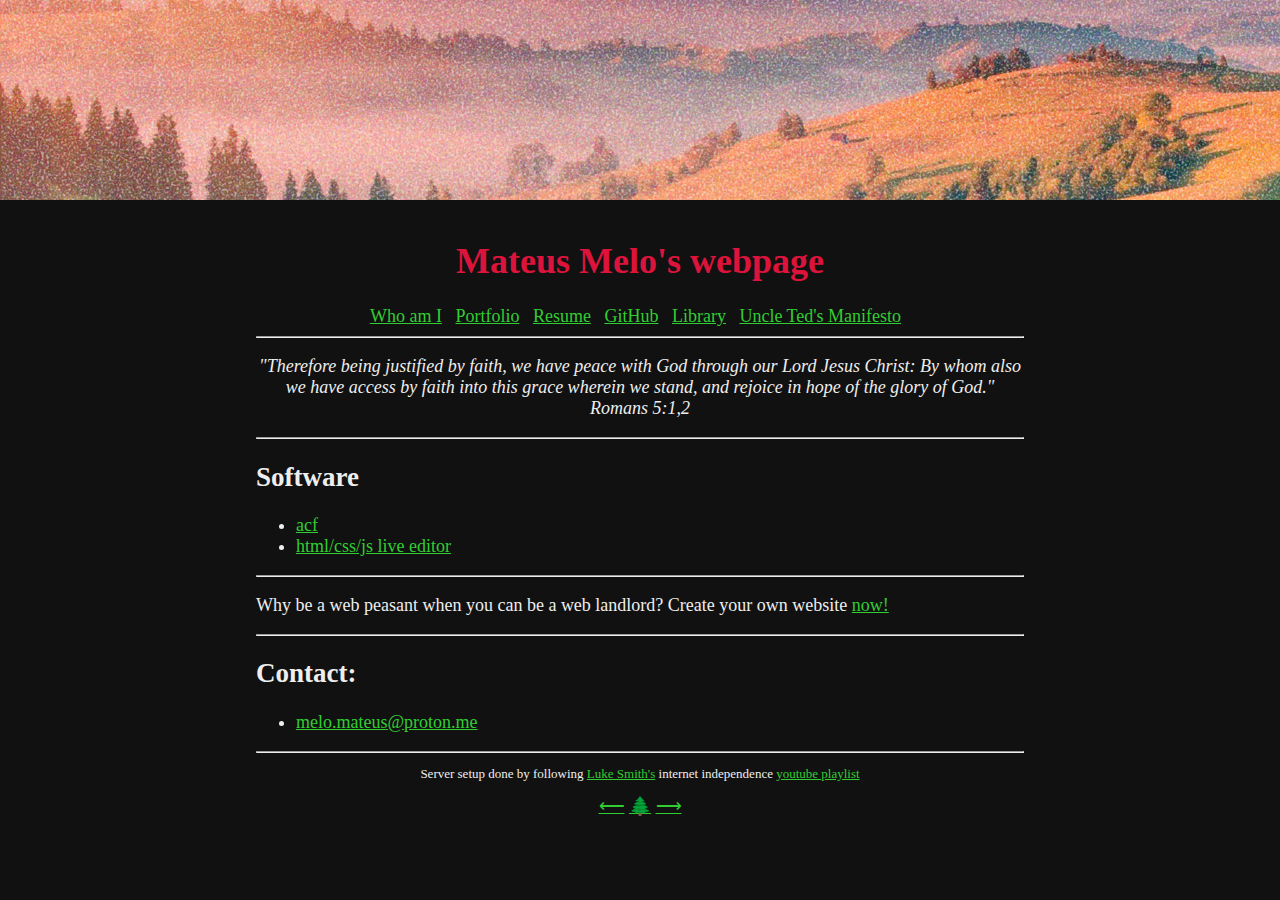
<file: index.html>
<!DOCTYPE html>
<html lang="en">
<head>
	<title>Mateus Melo's Web Page</title>
	<link rel='stylesheet' type='text/css' href="styles.css">
	<link rel="icon" href="/storage/pics/myProfile2.jpg" type="image/icon type">
	<meta charset="utf-8" name="viewport" content="width=device-width, initial-scale=1">
	<meta name="author" content="Mateus Melo">
	<meta name="description" content="Mateus Melo's personal webpage aims to provide a traditional web experience while also bringing in some insightful and useful content to ehance your time on the web while remembering the good times of the old web">
	<meta property="og:image" content="https://mateusmelo.xyz/img/landscape.jpg">
	<meta property="og:description" content="A trowback to the old web">
	<meta property="og:title" content="Mateus Melo's webpage">
	<meta name="twitter:title" content="Mateus Melo's webpage">
</head>
<body>
	<div class="cropped">
		<img src="img/landscape.jpg" alt="La peinture de paysage impressionniste by Luigi Carlo">
	</div>
	<div class="content">
		<h1 class="light-red">Mateus Melo's webpage</h1>
		<header>
			<div class="links">
				<a href="./about/" title="About me page">Who am I</a>
				<a href="./portfolio/" title="Personal Portfolio">Portfolio</a>
				<a href="./resume/" title="My Resume">Resume</a>
				<a href="https://github.com/mateusgomes01" title="My github profile">GitHub</a>
				<a href="./library/" title="Books I own">Library</a>
				<a href="./unabomber/unabomber.pdf" title="Industrial Society and it's future">Uncle Ted's Manifesto</a>
			<div>
		</header>
		<hr>
		<p class="bible-verse"><em>"Therefore being justified by faith, we have peace with God through our Lord Jesus Christ: By whom also we have access by faith into this grace wherein we stand, and rejoice in hope of the glory of God."
			</br>
			<span class="bible-reference">Romans 5:1,2</span>
			</em>
		</p>
		<hr>
		<h2>Software</h2>
		<ul>
			<li><a href="https://github.com/mateusgomes01/acf">acf</a></li>
			<li><a href="https://github.com/mateusgomes01/html-css-js-live-editor">html/css/js live editor</a></li>
		</ul>
		<hr>
		<p class="justify-text">Why be a web peasant when you can be a web landlord? Create your own website <a href="https://landchad.net">now!</a></p>
		<hr>
		<h2>Contact:</h2>
			<ul>
				<li><a href="mailto:melo.mateus@proton.me">melo.mateus@proton.me</a></li>
			</ul>
		<hr>
		<p class="center-text small-text">Server setup done by following <a href="https://lukesmith.xyz">Luke Smith's</a> internet independence <a href="https://www.youtube.com/playlist?list=PL-p5XmQHB_JRRnoQyjOfioJdDmu87DIJc">youtube playlist</a></p>
		<div class="center-text">
			<a href="https://heaventree.xyz/prev">&xlarr;</a>
			<a href="https://heaventree.xyz">&#x1F332;</a>
			<a href="https://heaventree.xyz/next">&xrarr;</a>
		</div>
	</div>
</body>
</html>
</file>
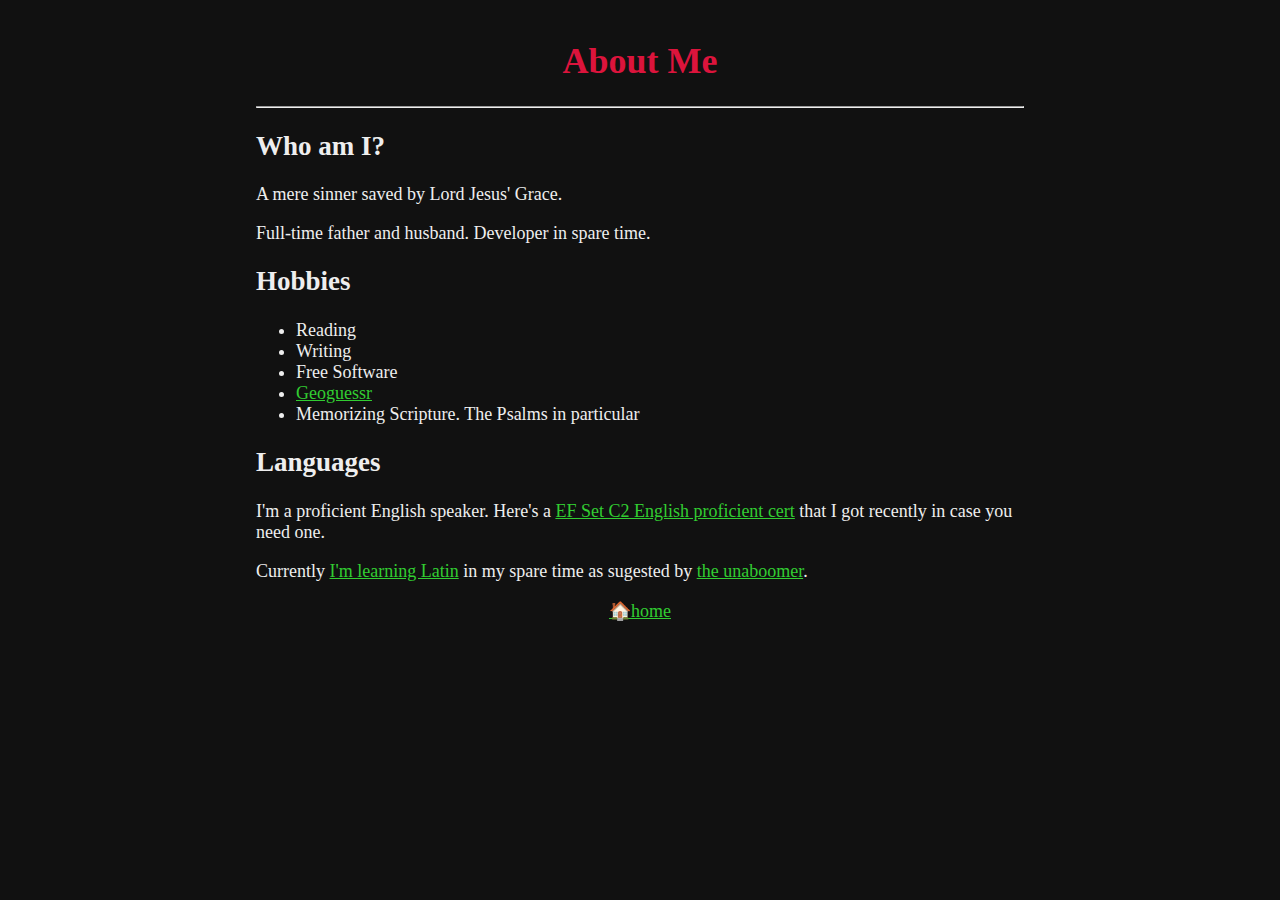
<file: about/index.html>
<!DOCTYPE html>
<html lang="en">
<head>
	<title>Mateus Melo | About Me</title>
	<link rel='stylesheet' type='text/css' href="../styles.css">
	<link rel="icon" href="/storage/pics/myProfile2.jpg" type="image/icon type">
	<meta charset="utf-8" name="viewport" content="width=device-width, initial-scale=1">
</head>
<body>
	<div class="content">
		<h1>About Me</h1>
		<hr>
	
		<h2>Who am I?</h2>
	
		<p>A mere sinner saved by Lord Jesus' Grace.</p>
		<p>Full-time father and husband. Developer in spare time.</p>
	
		<h2>Hobbies</h2>
	
		<ul>
			<li>Reading</li>
			<li>Writing</li>
			<li>Free Software</li>
			<li><a href="https://www.geoguessr.com/">Geoguessr</a></li>
			<li>Memorizing Scripture. The Psalms in particular</li>
		</ul>
	
		<h2>Languages</h2>
	
		<p>I'm a proficient English speaker. Here's a <a href="https://www.efset.org/cert/au6UyS">EF Set C2 English proficient cert</a> that I got recently in case you need one.</p>
	
		<p>Currently <a href="https://lukesmith.xyz/articles/latin" title="Learn Latin">I'm learning Latin</a> in my spare time as sugested by <a href="https://lukesmith.xyz" title="Luke Smith's webpage">the unaboomer</a>.</p>
		
		<div class="center-text">
			<a href="../index.html">🏠home</a>
		</div>
	</div>
</body>
</html>
</file>
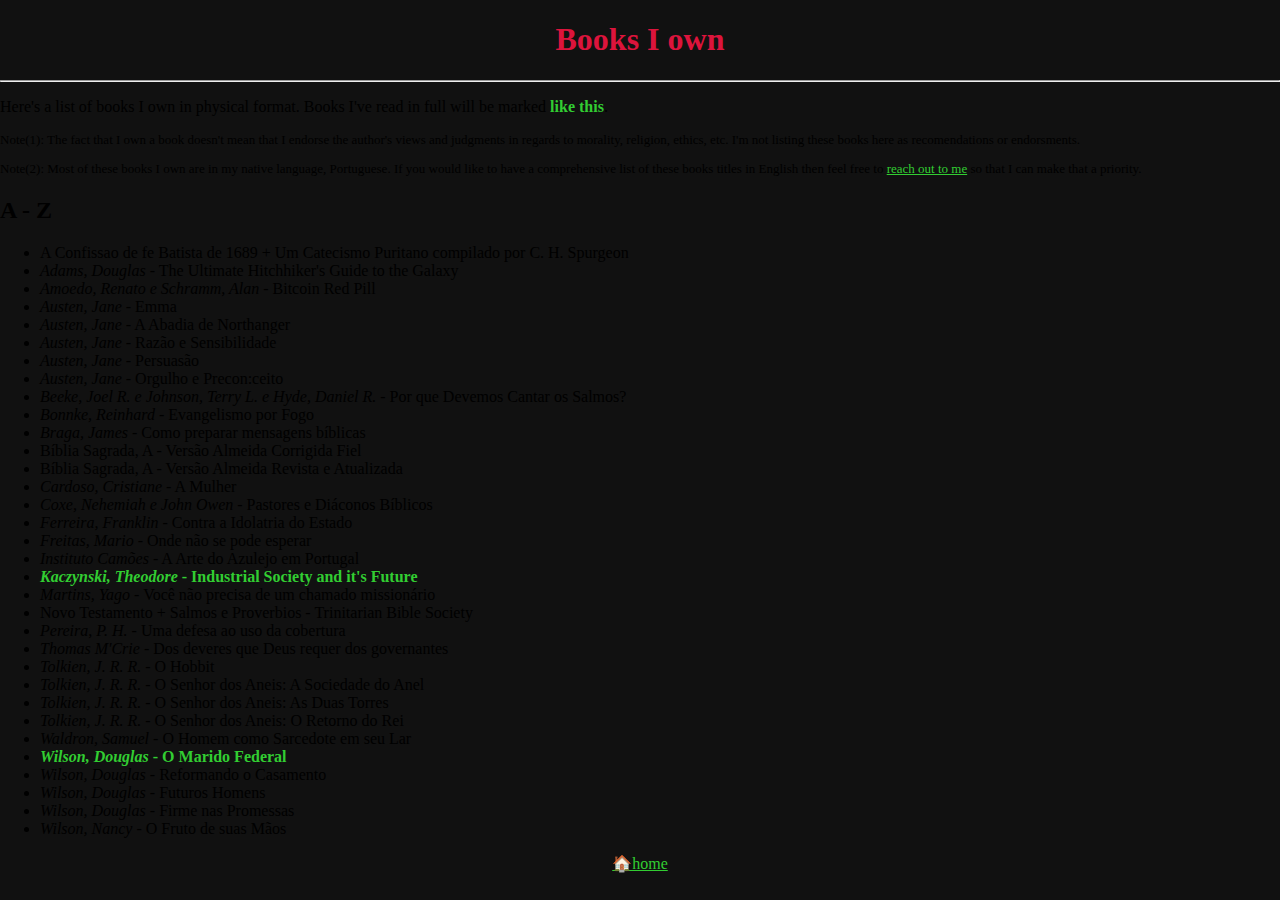
<file: library/index.html>
<!DOCTYPE html>
<html lang="en">
<head>
	<title>Mateus Melo | About Me</title>
	<link rel='stylesheet' type='text/css' href="../styles.css">
	<link rel="icon" href="/storage/pics/myProfile2.jpg" type="image/icon type">
	<meta charset="utf-8" name="viewport" content="width=device-width, initial-scale=1">
</head>
<body>
	<h1>Books I own</h1>
	<hr>

	<p>
		Here's a list of books I own in physical format. Books I've read in full will be marked <strong class="strong-text">like this</strong>.
	</p>

	<p class="small-text">Note(1): The fact that I own a book doesn't mean that I endorse the author's views and judgments in regards to morality, religion, ethics, etc. I'm not listing these books here as recomendations or endorsments.</p>

	<p class="small-text">Note(2): Most of these books I own are in my native language, Portuguese. If you would like to have a comprehensive list of these books titles in English then feel free to <a href="mailto:melo.mateus@proton.me">reach out to me</a> so that I can make that a priority.</p>

	<h2>A - Z</h2>

	<ul>
		<li>A Confissao de fe Batista de 1689 + Um Catecismo Puritano compilado por C. H. Spurgeon</li>
		<li><em>Adams, Douglas</em> - The Ultimate Hitchhiker's Guide to the Galaxy</li>
		<li><em>Amoedo, Renato e Schramm, Alan</em> - Bitcoin Red Pill</li>
		<li><em>Austen, Jane</em> - Emma</li>
		<li><em>Austen, Jane</em> - A Abadia de Northanger</li>
		<li><em>Austen, Jane</em> - Razão e Sensibilidade</li>
		<li><em>Austen, Jane</em> - Persuasão</li>
		<li><em>Austen, Jane</em> - Orgulho e Precon:ceito</li>
		<li><em>Beeke, Joel R. e Johnson, Terry L. e Hyde, Daniel R.</em> - Por que Devemos Cantar os Salmos?</li>
		<li><em>Bonnke, Reinhard</em> - Evangelismo por Fogo</li>
		<li><em>Braga, James</em> - Como preparar mensagens bíblicas</li>
		<li>Bíblia Sagrada, A - Versão Almeida Corrigida Fiel</li>
		<li>Bíblia Sagrada, A - Versão Almeida Revista e Atualizada</li>
		<li><em>Cardoso, Cristiane</em> - A Mulher</li>
		<li><em>Coxe, Nehemiah e John Owen</em> - Pastores e Diáconos Bíblicos</li>
		<li><em>Ferreira, Franklin</em> - Contra a Idolatria do Estado</li>
		<li><em>Freitas, Mario</em> - Onde não se pode esperar</li>
		<li><em>Instituto Camões</em> - A Arte do Azulejo em Portugal</li>
		<li><strong class="strong-text"><em>Kaczynski, Theodore</em> - Industrial Society and it's Future</strong></li>
		<li><em>Martins, Yago</em> - Você não precisa de um chamado missionário</li>
		<li>Novo Testamento + Salmos e Proverbios - Trinitarian Bible Society</li>
		<li><em>Pereira, P. H.</em> - Uma defesa ao uso da cobertura</li>
		<li><em>Thomas M'Crie</em> - Dos deveres que Deus requer dos governantes</li>
		<li><em>Tolkien, J. R. R.</em> - O Hobbit</li>
		<li><em>Tolkien, J. R. R.</em> - O Senhor dos Aneis: A Sociedade do Anel</li>
		<li><em>Tolkien, J. R. R.</em> - O Senhor dos Aneis: As Duas Torres</li>
		<li><em>Tolkien, J. R. R.</em> - O Senhor dos Aneis: O Retorno do Rei</li>
		<li><em>Waldron, Samuel</em> - O Homem como Sarcedote em seu Lar</li>
		<li><strong class="strong-text"><em>Wilson, Douglas</em> - O Marido Federal</strong></li>
		<li><em>Wilson, Douglas</em> - Reformando o Casamento</li>
		<li><em>Wilson, Douglas</em> - Futuros Homens</li>
		<li><em>Wilson, Douglas</em> - Firme nas Promessas</li>
		<li><em>Wilson, Nancy</em> - O Fruto de suas Mãos</li>
	</ul>

	<div class="center-text">
		<a href="../index.html">🏠home</a>
	</div>
</body>
</html>
</file>
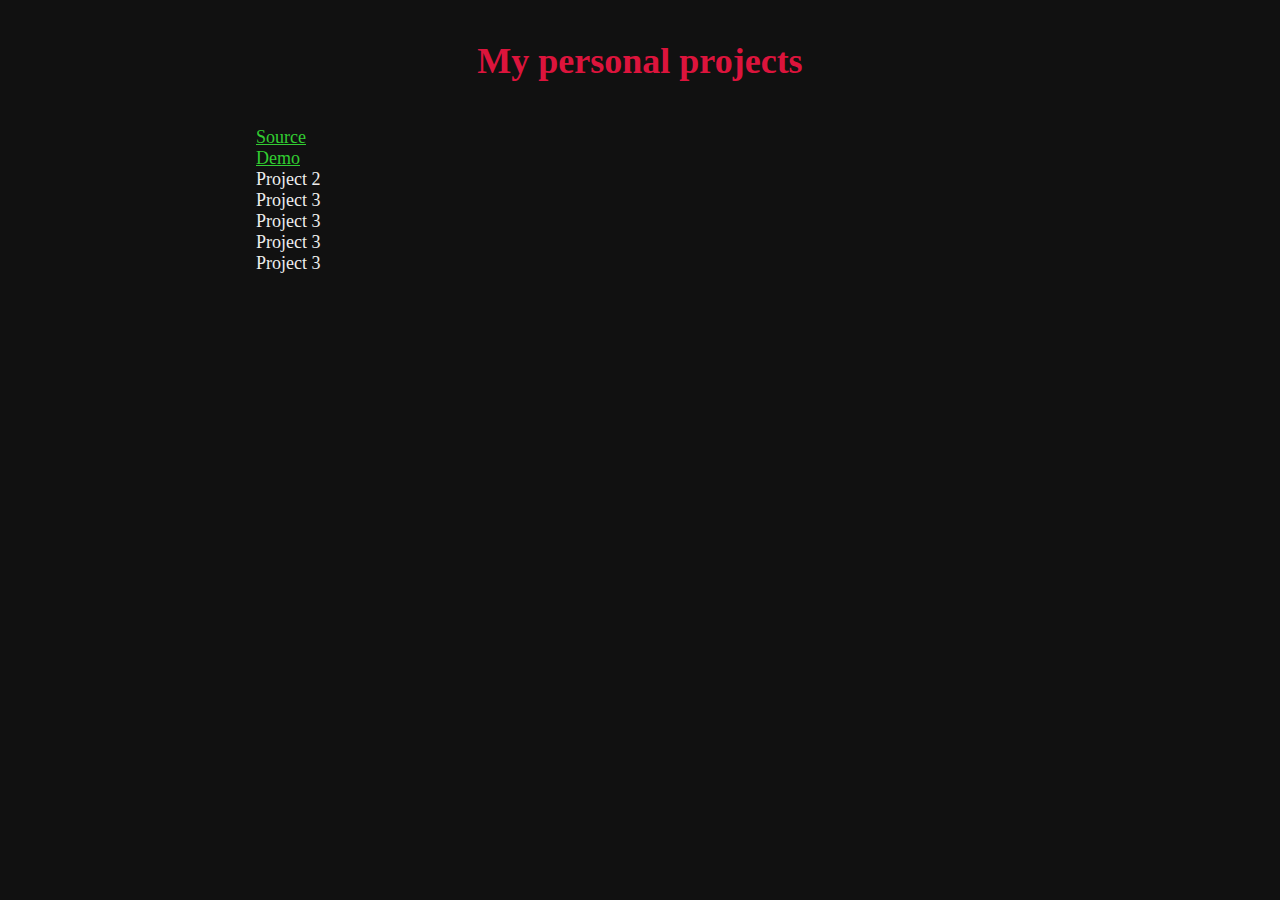
<file: portfolio/index.html>
<!DOCTYPE html>
<html lang="en">
<head>
	<title>Mateus Melo's Web Page</title>
	<link rel='stylesheet' type='text/css' href="../styles.css">
	<link rel="icon" href="/storage/pics/myProfile2.jpg" type="image/icon type">
	<meta charset="utf-8" name="viewport" content="width=device-width, initial-scale=1">
	<meta name="author" content="Mateus Melo">
	<meta name="description" content="Mateus Melo's personal webpage aims to provide a traditional web experience while also bringing in some insightful and useful content to ehance your time on the web while remembering the good times of the old web">
	<meta property="og:image" content="https://mateusmelo.xyz/img/landscape.jpg">
	<meta property="og:description" content="A trowback to the old web">
	<meta property="og:title" content="Mateus Melo's webpage">
	<meta name="twitter:title" content="Mateus Melo's webpage">
</head>
<body>
	<div class="content">
		<h1>My personal projects</h1>
		<div class="flex justify-center align-center flex-wrap">
			<div class="flex justify-center align-center mh-216 mw-196 m-16">
				<img>
				<div class="flex align-center justify-between gap-24">
					<div>
						<a href="https://github.com/mateusgomes01/calculator">Source</a>
					</div>
					<div>
						<a href="https://mateusgomes01.github.io/calculator">Demo</a>
					</div>

				</div>
			</div>
			<div class="flex justify-center align-center mh-216 mw-196 m-16">Project 2</div>
			<div class="flex justify-center align-center mh-216 mw-196 m-16">Project 3</div>
			<div class="flex justify-center align-center mh-216 mw-196 m-16">Project 3</div>
			<div class="flex justify-center align-center mh-216 mw-196 m-16">Project 3</div>
			<div class="flex justify-center align-center mh-216 mw-196 m-16">Project 3</div>
		</div>
	</div>
</body>
</html>
</file>
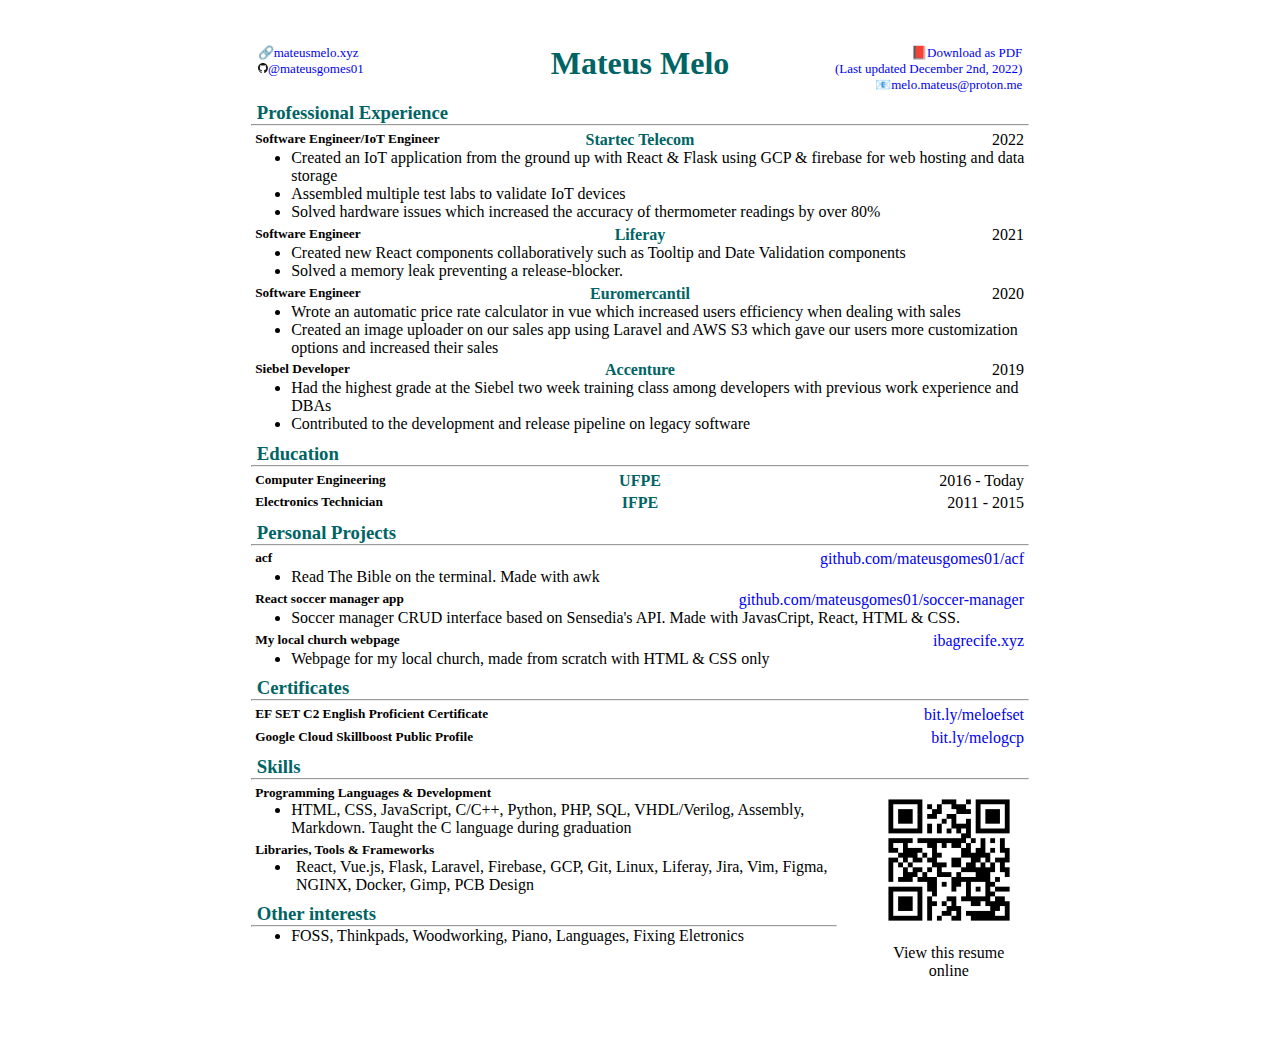
<file: resume/index.html>
<!DOCTYPE html>
<html lang="en">
<head>
    <title>Mateus Melo's Resume</title>
	<link rel='stylesheet' type='text/css' href="styles.css">
	<meta charset="utf-8" name="viewport" content="width=device-width, initial-scale=1">
    <meta http-equiv="X-UA-Compatible" content="IE=edge">
</head>
<body>
	<div class="title-element three-column-element title">
		<div class="links left">
			<a href="https://mateusmelo.xyz">🔗mateusmelo.xyz</a>
			<a href="https://github.com/mateusgomes01"><img src="github.svg">@mateusgomes01</a>
		</div>
		<h1>Mateus Melo</h1>
		<div class="links right">
			<a href="./resume.pdf">📕Download as PDF<br> (Last updated December 2nd, 2022)</a>
			<a href="mailto:melo.mateus@proton.me">📧melo.mateus@proton.me</a>
		</div>
	</div>
			<h3>Professional Experience</h3>
			<hr>
			<div class="title-element three-column-element">
				<h5 class="left-item">Software Engineer/IoT Engineer</h5>
				<h4 class="center-item">Startec Telecom</h4>
				<p class="right-item">2022</p>
			</div>
			<ul>
				<li>Created an IoT application from the ground up with React &amp; Flask using GCP &amp; firebase for web hosting and data storage</li>
				<li>Assembled multiple test labs to validate IoT devices</li>
				<li>Solved hardware issues which increased the accuracy of thermometer readings by over 80%</li>
			</ul>
			<div class="title-element three-column-element">
				<h5 class="left-item">Software Engineer</h5>
				<h4 class="center-item">Liferay</h4>
				<p class="right-item">2021</p>
			</div>
			<ul>
				<li>Created new React components collaboratively such as Tooltip and Date Validation components</li>
				<li>Solved a memory leak preventing a release-blocker.</li>
			</ul>
			<div class="title-element three-column-element">
				<h5 class="left-item">Software Engineer</h5>
				<h4 class="center-item">Euromercantil</h4>
				<p class="right-item">2020</p>
			</div>
			<ul>
				<li>Wrote an automatic price rate calculator in vue which increased users efficiency when dealing with sales</li>
				<li>Created an image uploader on our sales app using Laravel and AWS S3 which gave our users more customization options and increased their sales</li>
			</ul>
			<div class="title-element three-column-element">
				<h5 class="left-item">Siebel Developer</h5>
				<h4 class="center-item">Accenture</h4>
				<p class="right-item">2019</p>
			</div>
			<ul>
				<li>Had the highest grade at the Siebel two week training class among developers with previous work experience and DBAs</li>
				<li>Contributed to the development and release pipeline on legacy software</li>
			</ul>

			<h3>Education</h3>
			<hr>
			<div class="title-element three-column-element">
				<h5 class="left-item">Computer Engineering</h5>
				<h4 class="center-item">UFPE</h4>
				<p class="right-item">2016 - Today</p>
			</div>
			<div class="title-element three-column-element">
				<h5 class="left-item">Electronics Technician</h5>
				<h4 class="center-item">IFPE</h4>
				<p class="right-item">2011 - 2015</p>
			</div>
			<h3>Personal Projects</h3>
			<hr>
			<div class="title-element two-column-element">
				<h5 class="left-item">acf</h5>
				<p class="right-item"><a href="https://github.com/mateusgomes01/acf">github.com/mateusgomes01/acf</a></p>
			</div>
			<ul>
				<li>Read The Bible on the terminal. Made with awk</li>
			</ul>
			<div class="title-element two-column-element">
				<h5 class="left-item">React soccer manager app</h5>
				<p class="right-item"><a href="https://github.com/mateusgomes01/soccer-manager">github.com/mateusgomes01/soccer-manager</a></p>
			</div>
			<ul>
				<li>Soccer manager CRUD interface based on Sensedia's API. Made with JavasCript, React, HTML &amp; CSS.</li>
			</ul>
			<div class="title-element two-column-element">
				<h5 class="left-item">My local church webpage</h5>
				<p class="right-item"><a href="https://ibagrecife.xyz">ibagrecife.xyz</a></p>
			</div>
			<ul>
				<li>Webpage for my local church, made from scratch with HTML &amp; CSS only</li>
			</ul>
			<h3>Certificates</h3>
			<hr>
			<div class="title-element two-column-element">
				<h5 class="left-item">EF SET C2 English Proficient Certificate</h5>
				<p class="right-item"><a href="https://bit.ly/meloefset">bit.ly/meloefset</a></p>
			</div>
			<div class="title-element two-column-element">
				<h5 class="left-item">Google Cloud Skillboost Public Profile</h5>
				<p class="right-item"><a href="https://bit.ly/melogcp">bit.ly/melogcp</a></p>
			</div>

			<h3>Skills</h3>
			<hr>

		<div class="bottom-info">
			<div class="box-certificates">
			<div class="title-element">
				<h5 class="left-item">Programming Languages &amp; Development</h5>
			</div>
			<ul>
				<li>
					HTML, CSS, JavaScript, C/C++, Python, PHP, SQL, VHDL/Verilog, Assembly, Markdown. Taught the C language during graduation</p>
				</li>
			</ul>
			<div class="title-element">
				<h5>Libraries, Tools &amp; Frameworks</h5>
			</div>
			<ul>
				<li>
					<p>React, Vue.js, Flask, Laravel, Firebase, GCP, Git, Linux, Liferay, Jira, Vim, Figma, NGINX, Docker, Gimp, PCB Design</p>
				</li>
			</ul>
				<h3>Other interests</h3>
				<hr>
					<ul>
						<li>FOSS, Thinkpads, Woodworking, Piano, Languages, Fixing Eletronics</li>
					</ul>
				</div>
				<div class="box-qr">
					<a><img src="resume.png" alt="qr code to this resume online" class="img-qr"></a>
					<p>View this resume online</p>
				</div>
		</div>

</body>
</html>
</file>
<file: styles.css>
html {
	box-sizing: border-box;
}

*, *:before, *:after {
	box-sizing: inherit;
}

.links a {
	padding-right: 0.5em;
}

body {
	margin: 0;
	background: #111;
}

.content {
	font-size: large;
	color: #eee;
	max-width: 800px;
	margin: auto;
	padding: 1rem;
}

h1 {
	text-align: center;
	color: crimson;
}

header {
	text-align: center;
}

a {
	color: limegreen;
}

.center-text {
	text-align: center;
}

.justify-text {
	text-align: justify;
}

.bible-verse {
	text-align: center;
}

.small-text {
	font-size: small;
}

.strong-text {
	color: limegreen;
}

.cropped {
	text-align: center;
	height: 200px;
	overflow: hidden;
}

.cropped img {
	min-width: 800px;
	margin-top: -250px;
}
</file>
<file: resume/styles.css>
* {
    box-sizing: border-box;
    margin: 0;
}

body {
    max-width: 210mm;
    margin: auto;
    padding: 2em 0.5em 5em 0.5em;
    word-break: break-word;
    font-family:'Times New Roman', Times, serif
}

a {
    text-decoration: none;
    word-break: break-word;
}

a:hover {
    text-decoration: underline;
}

h1, h2 {
    text-align: center;
}

h2, h3 {
    padding-top: 0.5em;
}

h1, h3, h4{
    color: rgb(0, 100, 100);
}

h3, h4, h5, p{
    padding-left: 0.3em;
    padding-right: 0.3em;
}

.bottom-info {
    display: flex;
    flex-direction: row;
    justify-content: space-between;
}

.box-certificates {
    flex-grow: 2;
}

.box-qr {
    text-align: center;
    margin-right: 0;
    max-width: 200px;
    margin: auto;
    padding-left: 2em;
}

.img-qr {
    max-width: 10em;
}

.links img {
    max-width: 0.8em;
}

.links a {
    display: inline-block;
}

.links a:last-child {
    padding-right: 0;
}

.title-element {
    padding-top: 0.3em;
}

.three-column-element {
    column-count: 3;
    width: 100%;
}

.three-column-element .center-item{
    text-align: center;
}

.three-column-element .left-item{
    text-align: left;
}

.three-column-element .right-item{
    text-align: right;
}

.two-column-element {
    column-count: 2;
    width: 100%;
}

.two-column-element .left-item{
    text-align: left;
}

.two-column-element .right-item{
    text-align: right;
}

.hide {
    visibility: hidden;
}

.title-element.title {
    margin-top: 0.5em;
}

.links {
    font-size: small;
    padding-left: 0.5em;
    padding-right: 0.5em;
}

.links a {
    display: block;
}

.left {
    text-align: left;
}

.right {
    text-align: right;
}

@media only screen and (max-width: 630px) {
    h1, h2, h3, h4, h5 {
        text-align: center;
    }
    .title {
        flex-direction: column;
    }

    .three-column-element {
        column-count: 1;
        width: 100%;
    }

    .three-column-element .center-item{
        text-align: center;
    }
    
    .three-column-element .left-item{
        text-align: center;
    }
    
    .three-column-element .right-item{
        text-align: center;
    }

    .links a {
        display: block;
        text-align: center;
    }

    .two-column-element {
        column-count: 1;
        width: 100%;
    }
    
    .two-column-element .left-item{
        text-align: center;
    }
    
    .two-column-element .right-item{
        text-align: center;
    }

    .bottom-info {
        display: flex;
        flex-direction: column;
        justify-content: space-between;
    }

    .box-qr {
        padding-top: 1em;
        padding-left: 0;
    }

    .title {
        padding-bottom: 2em;
    }

    .title h1{
        margin: 0;
        padding: 0.3em 0 0.3em 0;
    }

    ul {
        padding-left: 20px;
    }
  }

@media print {
    body {
        padding: 0;
    }
}
</file>
